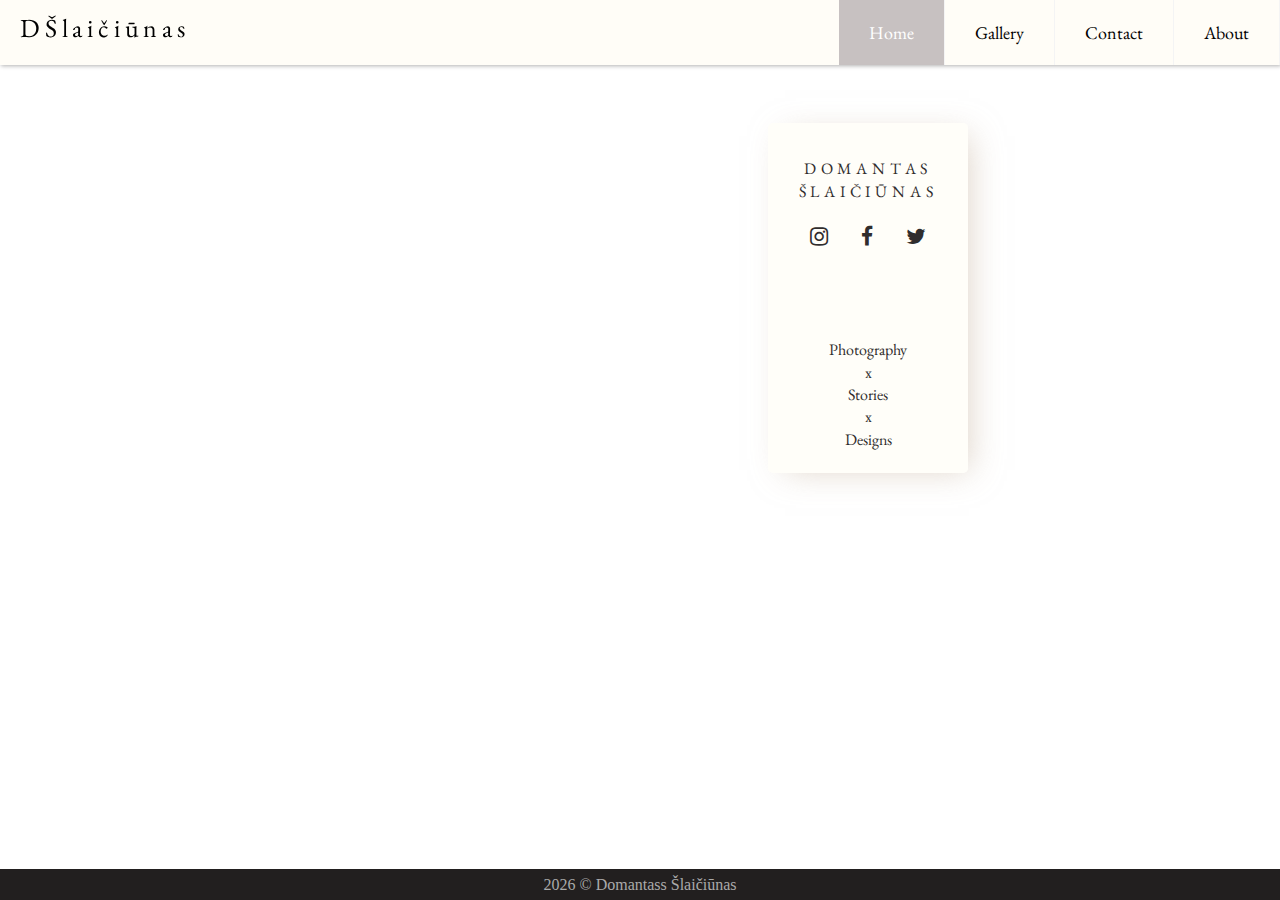
<file: index.html>
<!DOCTYPE html>
<html>
<head>
    <title>DS Home</title>
    <meta name="viewport" content="width=device-width, initial-scale=1.0">
    <link rel="stylesheet" href="styles/indexStyle.css">
    <link href="https://fonts.googleapis.com/css?family=EB+Garamond&display=swap" rel="stylesheet">
    <link rel="stylesheet" href="https://cdnjs.cloudflare.com/ajax/libs/font-awesome/4.7.0/css/font-awesome.min.css">
</head>
<body>
    <div class="content" style="overflow:auto">
            <header class="header">
                <a href="" class="logo">DŠlaičiūnas</a>
                <input class="menu-btn" type="checkbox" id="menu-btn" />
                <label class="menu-icon" for="menu-btn" style="float: right;"><span class="navicon"></span></label>
                <ul class="menu">
                    <li><a class="active" href="index.html">Home</a></li>
                    <li><a href="gallary.html">Gallery</a></li>
                    <li><a href="contact.html">Contact</a></li>
                    <li><a href="about.html">About</a></li>
                </ul>
            </header>

            <div id="indexMain">
                    <div class="insideMain">
                        <p class="insideMainName">Domantas Šlaičiūnas</p>
                        <p class="insideMainLogos">
                            <i class="fa fa-instagram fa-lg"></i>
                            <i class="fa fa-facebook fa-lg"></i>
                            <i class="fa fa-twitter fa-lg"></i>
                        </p>
                        <div class="insideMainContent">
                            <p>Photography</p>
                            <p>x</p>
                            <p>Stories</p>
                            <p>x</p>
                            <p id="Designs">Designs</p>
                        </div>
                    </div>
            </div>
    </div>
    <footer class="footer">
            <p class="copyRight">
                <script type="text/javascript">
                    var d = new Date()
                    document.write(d.getFullYear())
                </script>
                    &copy;
                    Domantass Šlaičiūnas
            </p>
    </footer>
</body>
</html>
</file>
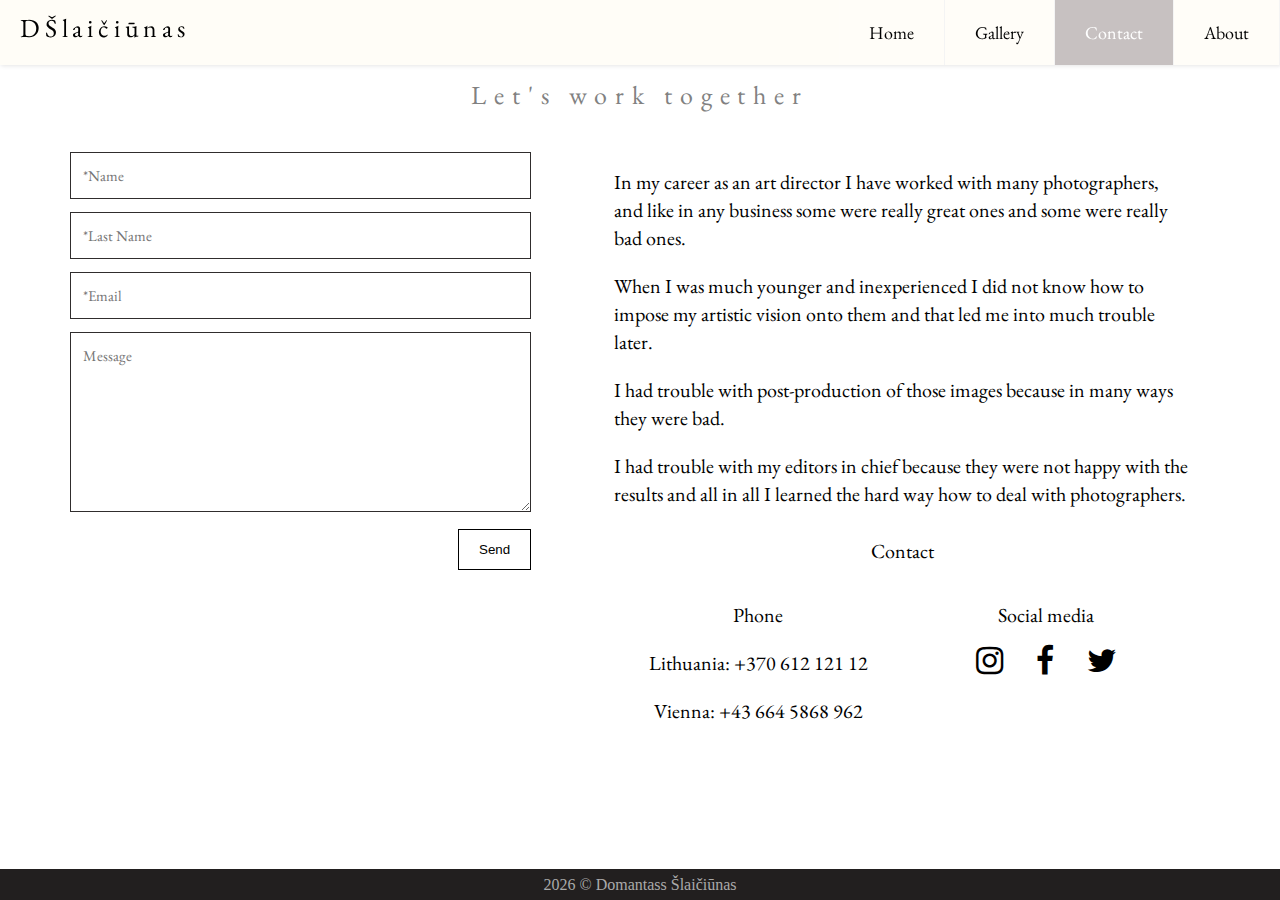
<file: contact.html>
<!DOCTYPE html>
<html>
<head>
    <title>DS Contact</title>
    <meta name="viewport" content="width=device-width, initial-scale=1.0">
    <link rel="stylesheet" href="styles/contactStyle.css">
    <link href="https://fonts.googleapis.com/css?family=EB+Garamond&display=swap" rel="stylesheet">
    <link rel="stylesheet" href="https://cdnjs.cloudflare.com/ajax/libs/font-awesome/4.7.0/css/font-awesome.min.css">
</head>
<body>
    <div class="content" style="overflow:auto">
            <header class="header">
                    <a href="" class="logo">DŠlaičiūnas</a>
                    <input class="menu-btn" type="checkbox" id="menu-btn" />
                    <label class="menu-icon" for="menu-btn" style="float: right;"><span class="navicon"></span></label>
                    <ul class="menu">
                        <li><a href="index.html">Home</a></li>
                        <li><a href="gallary.html">Gallery</a></li>
                        <li><a class="active" href="contact.html">Contact</a></li>
                        <li><a href="about.html">About</a></li>
                    </ul>
            </header>
            <div class="aboutDiv">
                    <p class="quote"> Let's work together </p>
                    <div class="row">
                            <div class="column" id="imgColumn">
                                <div class="columnImg">
                                        <form>
                                            <div id="#firstname" class="row">
                                                    <div class="col-75">
                                                        <input type="text" class="field1" name="firstname" placeholder="*Name" required>
                                                    </div>
                                            </div>
                          
                                            <div class="row">
                                                    <div class="col-75">
                                                        <input type="text" class="field1" name="lastname" placeholder="*Last Name" required>
                                                    </div>
                                            </div>
                          
                                            <div class="row">
                                                    <div class="col-75">
                                                        <input type="email" class="field1" name="email" placeholder="*Email" required>
                                                    </div>
                                            </div>
                          
                                            <div class="row">
                                                    <div class="col-75">
                                                        <textarea class="field1" name="subject" placeholder="Message" style="min-height:180px" required></textarea>
                                                    </div>
                                            </div>
                          
                                            <div class="row">
                                                    <div class="col-75" style="float: left">
                                                        <input id="submintID" type="submit" value="Send">
                                                    </div>
                                            </div>
                                        </form>
                                </div>
                            </div>
            
                            <div class="column">
                                <p class="aboutMePara" style="padding-top: 1.5%;">
                                    In my career as an art director I have worked with many photographers, and like in any business some were really great ones and some were really bad ones.
                                </p>
                                <p class="aboutMePara">
                                    When I was much younger and inexperienced I did not know how to impose my artistic vision onto them and that led me into much trouble later.
                                </p>
                                <p class="aboutMePara">
                                    I had trouble with post-production of those images because in many ways they were bad.
                                </p>
                                <p class="aboutMePara">
                                    I had trouble with my editors in chief because they were not happy with the results and all in all I learned the hard way how to deal with photographers.
                                </p>
            
            
            
                                <p class="aboutMePara" style="text-align: center; margin-top: 5%">
                                    Contact
                                </p>
            
                                <div class="insideContact">
                                    <div class="contactPhone">
                                        <ul style="list-style:none; padding: 0">
                                            <p class="aboutMePara" style="display: inline">Phone</p>
                                                <li>
                                                    <p class="aboutMePara aboutMeNumberP">Lithuania: +370 612 121 12 </p>
                                                </li>
                                                <li>
                                                    <p class="aboutMePara aboutMeNumberP">Vienna: +43 664 5868 962 </p>
                                                </li>
                                        </ul>
                                    </div>
            
                                    <div class="contactSocialMedia">
                                        <ul style="list-style:none; padding: 0">
                                            <p class="aboutMePara" style="display: inline">Social media</p>
                                                <li>
                                                    <p class="aboutMeLinks">
                                                        <i class="fa fa-instagram fa-2x"></i>
                                                        <i class="fa fa-facebook fa-2x"></i>
                                                        <i class="fa fa-twitter fa-2x"></i>
                                                    </p>
                                                </li>
                                        </ul>
                                    </div>
                                </div>
                            </div>
                        </div>


                <!-- Prasideda cia -->
              <div class="contactForm">
                    
                </div>
                    <!-- baigiasi cia -->


            </div> 
    </div>
<footer class="footer">
        <p class="copyRight">
            <script type="text/javascript">
                var d = new Date()
                document.write(d.getFullYear())
            </script>
                &copy;
                Domantass Šlaičiūnas
        </p>
</footer>
</body>
</html>
</file>
<file: styles/indexStyle.css>
/* Footer */
html, body {
    height: 100%;
  }
  body {
    display: flex;
    flex-direction: column;
    margin: 0;
  }
  .content {
    flex: 1 0 auto;
  }
  .footer {
    flex-shrink: 0;
    background-color: #221F1F;
    font-family: normal normal normal 12px/1.4em Arial, Helvetica, sans-serif;
    color: rgba(170,170,170,1);
    bottom: 0;
  }

  .copyRight{
      text-align: center;
      margin: 0.5% auto;
  }


  a {
    color: black;
  }

  /* header */

  .header {
	background-color: rgb(255, 253, 247);
	box-shadow: 1px 1px 4px 0 rgba(0,0,0,0.3);
	position: fixed;
	width: 100%;
	z-index: 3;
  }

  /* .header .meniu{

  } */

  .header ul {
	margin: 0;
	padding: 0;
	list-style: none;
	overflow: hidden;
	background-color: #fff;
  }

  .header li a {
	display: block;
	padding: 20px 20px;
	border-right: 1px solid #f4f4f4;
	font: normal normal normal 18px/1.4em 'eb garamond',serif;
	text-decoration: none;
  text-align: center;
  background-color: rgb(255, 253, 247);
  }

  .header li a:hover,
  .header .menu-btn:hover {
	background-color: #ddd;
    color: black;
  }

  .header .logo {
	display: block;
	float: left;
	font: normal normal normal 26px/1.4em 'eb garamond',serif;
	padding: 10px 20px;
	text-decoration: none;
	letter-spacing: 0.3rem;
  }

  /* menu */

  .header .menu {
	clear: both;
	max-height: 0;
	transition: max-height .2s ease-out;
  background: rgba(255, 253, 247, 0.1);
  }

  .header .menu li .active{
    background-color: #c7c1c1;
    color: white;
  }

  /* menu icon */



  .header .menu-icon {
	cursor: pointer;
	display: inline-block;
	padding: 28px 20px;
	position: relative;
	user-select: none;
  }

  .header .menu-icon .navicon {
	background: #333;
	display: block;
	height: 2px;
	position: relative;
	transition: background .2s ease-out;
	width: 18px;
  }

  .header .menu-icon .navicon:before,
  .header .menu-icon .navicon:after {
	background: #333;
	content: '';
	display: block;
	height: 100%;
	position: absolute;
	transition: all .2s ease-out;
	width: 100%;
  }

  .header .menu-icon .navicon:before {
	top: 5px;
  }

  .header .menu-icon .navicon:after {
	top: -5px;
  }

  /* menu btn */

  .header .menu-btn {
	display: none;
  }

  .header .menu-btn:checked ~ .menu {
	max-height: 240px;
  }

  .header .menu-btn:checked ~ .menu-icon .navicon {
	background: transparent;
  }

  .header .menu-btn:checked ~ .menu-icon .navicon:before {
	transform: rotate(-45deg);
  }

  .header .menu-btn:checked ~ .menu-icon .navicon:after {
	transform: rotate(45deg);
  }

  .header .menu-btn:checked ~ .menu-icon:not(.steps) .navicon:before,
  .header .menu-btn:checked ~ .menu-icon:not(.steps) .navicon:after {
	top: 0;
  }


/* main */
#indexMain {
    /* The image used */
    background-image: url("https://static.wixstatic.com/media/6eb86b_77d33b88160f4c9f8c7ecc0245a7bae0.jpg/v1/fill/w_1899,h_1265,al_c,q_90,usm_0.66_1.00_0.01/6eb86b_77d33b88160f4c9f8c7ecc0245a7bae0.jpg");

    /* Full height */
    height: 100%;

    /* Center and scale the image nicely */
    background-position: center;
    background-repeat: no-repeat;
    background-size: cover;
    margin-bottom: 0.05%;
    padding-top: 5%;
  }

  #indexMain .insideMain{
      color: #302D2D;
      min-height: 350px;
      max-width: 200px;
      top: 5%;

      margin-left:60%;

      position: relative;
      font: normal normal normal 16px/1.4em 'eb garamond',serif;
      background-color: rgb(255, 253, 247, 0.75);
      border-radius: 5px;


      -webkit-box-shadow: 9px 5px 31px -8px rgba(199,180,159,0.59);
      -moz-box-shadow: 9px 5px 31px -8px rgba(199,180,159,0.59);
      box-shadow: 9px 5px 31px -8px rgba(199,180,159,0.59);
  }

  #indexMain .insideMainName{
      text-transform: uppercase;
      letter-spacing: 0.3em;
      text-align: center;
      padding-top: 35px;

  }

  #indexMain .insideMain .insideMainLogos{
      text-align: center;
      margin: 0;
  }


  .fa-instagram, .fa-facebook, .fa-twitter{
      color: #302D2D;
      height: 100px;
      padding-top: 10px;
      padding-bottom: 0px;
  }

  .fa-facebook{
    padding: 10px 30px;
  }


  #indexMain .insideMainContent p{
    text-align: center;
    margin-top: 0px;
    margin-bottom: 0px;
  }

  #Designs{
    padding-bottom: 10px;
  }



  @media (min-width: 43em) {
    .header li {
      float: left;
    }
    .header li a {
      padding: 20px 30px;
    }
    .header .menu {
      clear: none;
      float: right;
      max-height: none;
    }
    .header .menu-icon {
      display: none;
    }
}
</file>
<file: styles/contactStyle.css>
/* Footer */
html, body {
    height: 100%;
  }
  body {
    display: flex;
    flex-direction: column;
    margin: 0;
  }

  .content {
    flex: 1 0 auto;
  }

  .footer {
    flex-shrink: 0;
    background-color: #221F1F;
    font-family: normal normal normal 12px/1.4em Arial, Helvetica, sans-serif;
    color: rgba(170,170,170,1);
    bottom: 0;
  }

  .copyRight{
      text-align: center;
      margin: 0.5% auto;
  }

  .quote{
    margin-top: 6%;
    font: normal normal normal 26px/1.4em 'eb garamond',serif !important;
    text-align: center;
    letter-spacing: 0.3em;
    color: rgba(129,129,129,1);
  }

  a {
    color: black;
  }
  
  /* header */
  
  .header {
	background-color: rgb(255, 253, 247);
	box-shadow: 1px 1px 4px 0 rgba(0,0,0,.1);
	position: fixed;
	width: 100%;
	z-index: 3;
  }
  
  .header ul {
	margin: 0;
	padding: 0;
	list-style: none;
	overflow: hidden;
	background-color: #fff;
  }
  
  .header li a {
	display: block;
	padding: 10px 10px;
	border-right: 1px solid #f4f4f4;
	font: normal normal normal 18px/1.4em 'eb garamond',serif;
	text-decoration: none;
  text-align: center;
  background-color: rgb(255, 253, 247, 0.9);
  }
  
  .header li a:hover,
  .header .menu-btn:hover {
	background-color: #ddd;
  color: black;
  }
  
  .header .logo {
	display: block;
	float: left;
	font: normal normal normal 26px/1.4em 'eb garamond',serif;
	padding: 10px 20px;
	text-decoration: none;
	letter-spacing: 0.3rem;
  }
  
  /* menu */
  
  .header .menu {
	clear: both;
	max-height: 0;
	transition: max-height .2s ease-out;
  }

  
  /* menu icon */
  
  .header .menu li .active{
    background-color: #c7c1c1;
    color: white;
  }

  .header .menu-icon {
	cursor: pointer;
	display: inline-block;
	padding: 28px 20px;
	position: relative;
	user-select: none;
  }
  
  .header .menu-icon .navicon {
	background: #333;
	display: block;
	height: 2px;
	position: relative;
	transition: background .2s ease-out;
	width: 18px;
  }
  
  .header .menu-icon .navicon:before,
  .header .menu-icon .navicon:after {
	background: #333;
	content: '';
	display: block;
	height: 100%;
	position: absolute;
	transition: all .2s ease-out;
	width: 100%;
  }
  
  .header .menu-icon .navicon:before {
	top: 5px;
  }
  
  .header .menu-icon .navicon:after {
	top: -5px;
  }
  
  /* menu btn */
  
  .header .menu-btn {
	display: none;
  }
  
  .header .menu-btn:checked ~ .menu {
	max-height: 240px;
  }
  
  .header .menu-btn:checked ~ .menu-icon .navicon {
	background: transparent;
  }
  
  .header .menu-btn:checked ~ .menu-icon .navicon:before {
	transform: rotate(-45deg);
  }
  
  .header .menu-btn:checked ~ .menu-icon .navicon:after {
	transform: rotate(45deg);
  }
  
  .header .menu-btn:checked ~ .menu-icon:not(.steps) .navicon:before,
  .header .menu-btn:checked ~ .menu-icon:not(.steps) .navicon:after {
	top: 0;
  }

  .aboutDiv{
    width: 100%;
  }

  .insideContact{
    width:50%;
    float: left;
  }

  .aboutMePara{
    font: normal normal normal 20px/1.4em 'eb garamond',serif !important;
 }


.aboutMain{
  margin-top: 4%;
}
.row {
  display: flex;
  flex-wrap: wrap;
  padding: 0;
}

.column {
  margin: 0 1%;
  flex: 50%;
  max-width: 45%;
  padding: 0;
  margin-bottom: 3%;
}



#imgColumn{
  height: 40%;
}

/* .aboutMe
{
  font: normal normal normal 26px/1.4em 'eb garamond',serif !important;
  text-align: center;
  letter-spacing: 0.3em;
  color: rgba(129,129,129,1);
} */

.aboutMe_Name{
 width: 50%;
}
.aboutMePara{
  font: normal normal normal 20px/1.4em 'eb garamond',serif !important;
}

.insideContact{
 width: 100%;
 
}

.contactPhone, .contactSocialMedia{
 float: none;
}

.contactPhone, .contactSocialMedia{
 width: 50%;
 float: left;
 text-align: center;
}

.contactSocialMedia i{
 padding: 0 5%;
}

/* cia pildyti */
.col-75 {
  float: left;
  width: 80%;
  margin-top: 6px;
  margin-right: 10%;
  margin-left: 10%;
  padding-top: 1.2%;
}

#firstname .col-75 {
  padding-top: none;
}


.column #field1 input{
    
  -webkit-appearance: none;
  -moz-appearance: none;
  border: 1px solid rgba(48, 45, 45, 1);
  color: #302D2D;
  margin: 0 0 5px;
  width: 100%;
} 

input[type=text],input[type=email], select, textarea{
  width: 100%;
  padding: 12px;
  border: 1px solid rgba(48, 45, 45, 1);
  box-sizing: border-box;
  resize: vertical;
  font: normal normal normal 15px/1.4em 'eb garamond',serif;
  background-color: rgba(255, 255, 255, 1);
}

input[type=submit] {
  color: black;
  padding: 12px 20px;
  border: 1px solid black;
  cursor: pointer;
  background: #ffffff;
  float: right;
}

input[type=submit]:hover{
  background-color: #ddd;
  color: black;
}


 /* Responsive layout - makes a two column-layout instead of four columns */
 @media screen and (max-width: 850px) {
  .column {
    flex: 50%;
    max-width: 100%;
  }
}

@media screen and (max-width: 850px) {
  #imgColumn img {
    height: 100vw;
  }
}


@media screen and (max-width: 600px) {
  .contactPhone, .contactSocialMedia {
    float: none;
    text-align: center;
    width: 100%;
    margin-bottom: 10%;
  }
}

@media screen and (max-width: 850px) {
  .quote{
    margin-top: 20%;
  }
}

  @media (min-width: 43em) {
    .header li {
      float: left;
    }
    .header li a {
      padding: 20px 30px;
    }
    .header .menu {
      clear: none;
      float: right;
      max-height: none;
    }
    .header .menu-icon {
      display: none;
    }
  }
</file>
